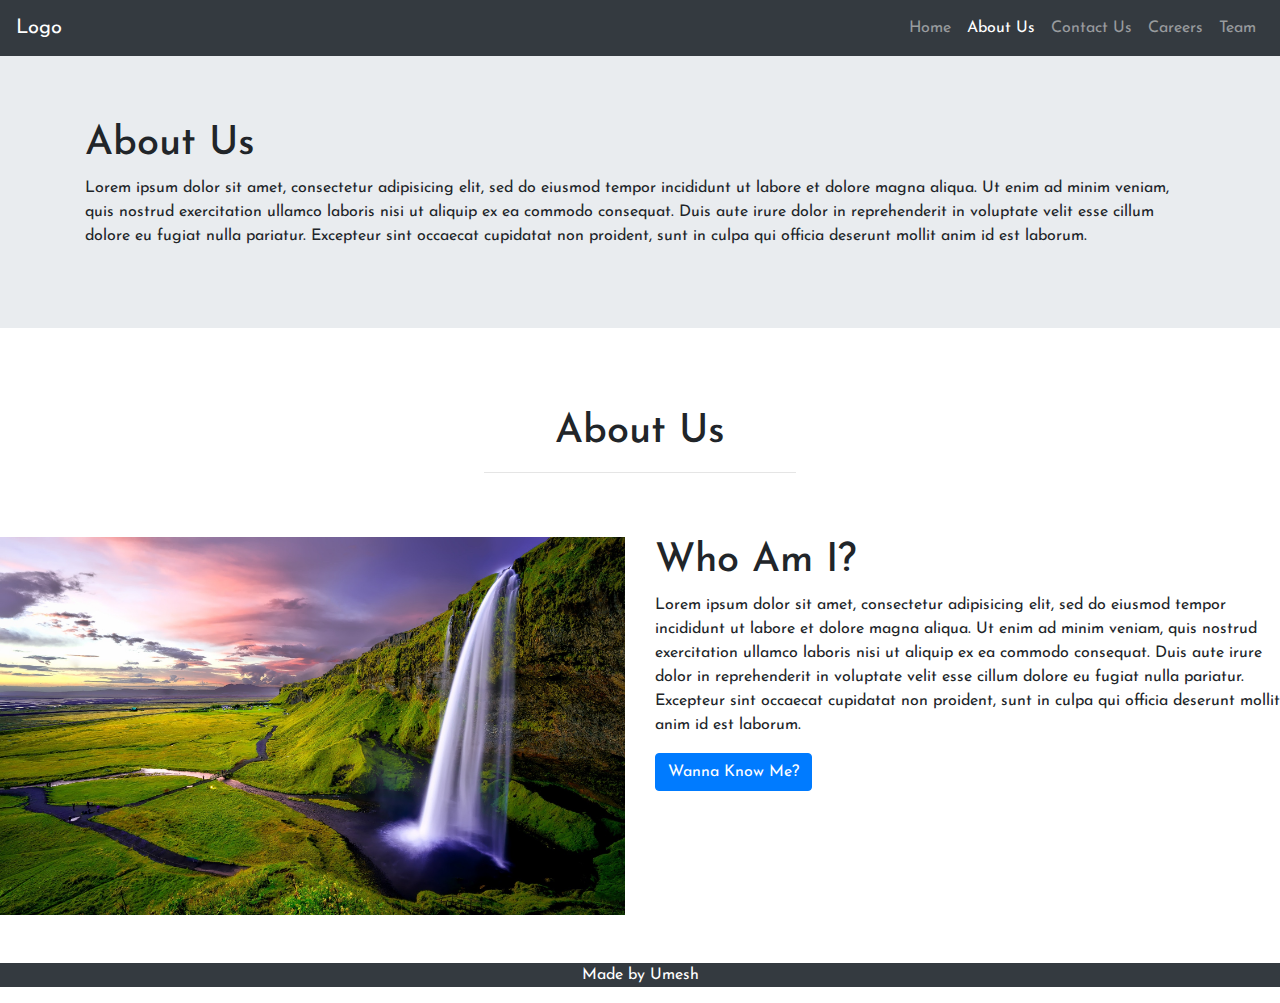
<file: about.html>
<!DOCTYPE html>
<html>
<head>
	<title>Bootstrap 4</title>
	<link rel="stylesheet" type="text/css" href="style.css">
	<link href="https://fonts.googleapis.com/css?family=Josefin+Sans&display=swap" rel="stylesheet">
	<meta charset="utf-8">
	<meta name="viewport" content="width=device-width,initial-scale=1">
	<link rel="stylesheet" href="https://maxcdn.bootstrapcdn.com/bootstrap/4.3.1/css/bootstrap.min.css">
</head>
<body>
<!-- <h1 class="text-center text-success text-capitalize font-weight-bold">welcome</h1> -->
<header>
	<nav class="navbar navbar-expand-lg navbar-dark bg-dark">
		  <a class="navbar-brand" href="/">Logo</a>
		  <button class="navbar-toggler" type="button" data-toggle="collapse" data-target="#navbarSupportedContent" aria-controls="navbarSupportedContent" aria-expanded="false" aria-label="Toggle navigation">
		    <span class="navbar-toggler-icon"></span>
		  </button>

		  <div class="collapse navbar-collapse" id="navbarSupportedContent">
		    <ul class="navbar-nav ml-auto">
		      <li class="nav-item">
		        <a class="nav-link" href="index.html">Home <span class="sr-only">(current)</span></a>
		      </li>
		      <li class="nav-item active">
		        <a class="nav-link" href="about.html">About Us</a>
		      </li>
			  <li class="nav-item">
		        <a class="nav-link" href="#">Contact Us</a>
		      </li>
			  <li class="nav-item">
		        <a class="nav-link" href="#">Careers</a>
		      </li>
			  <li class="nav-item">
		        <a class="nav-link" href="#">Team</a>
		      </li>
		    </ul>
		  </div>
	</nav>

	<div class="jumbotron jumbotron-fluid">
	  <div class="container">
	    <h1>About Us</h1>
	    <p>Lorem ipsum dolor sit amet, consectetur adipisicing elit, sed do eiusmod
	    tempor incididunt ut labore et dolore magna aliqua. Ut enim ad minim veniam,
	    quis nostrud exercitation ullamco laboris nisi ut aliquip ex ea commodo
	    consequat. Duis aute irure dolor in reprehenderit in voluptate velit esse
	    cillum dolore eu fugiat nulla pariatur. Excepteur sint occaecat cupidatat non
	    proident, sunt in culpa qui officia deserunt mollit anim id est laborum.</p>
	  </div>
	</div>
</header>

<section>
	<div class="container-fluid">
		<h1 class="text-center text-capitalize pt-5">About Us</h1>
		<hr class="w-25 mx-auto pb-5">
	</div>

	<div class="row mb-5">
		<div class="col-lg-6 col-md-6 col-sm-12">
			<img src="images/2.jpg" class="img-fluid">
		</div>
		<div class="col-lg-6 col-md-6 col-sm-12">
			<h1 class="text-capitalize">who am i?</h1>
			<p>Lorem ipsum dolor sit amet, consectetur adipisicing elit, sed do eiusmod
			tempor incididunt ut labore et dolore magna aliqua. Ut enim ad minim veniam,
			quis nostrud exercitation ullamco laboris nisi ut aliquip ex ea commodo
			consequat. Duis aute irure dolor in reprehenderit in voluptate velit esse
			cillum dolore eu fugiat nulla pariatur. Excepteur sint occaecat cupidatat non
			proident, sunt in culpa qui officia deserunt mollit anim id est laborum.</p>
			<button class="text-capitalize btn btn-primary text-white">wanna know me?</button>
		</div>
	</div>
</section>

<footer>
	<p class="text-center bg-dark text-white">Made by Umesh</p>
</footer>
</body>
</html>
</file>
<file: style.css>
/* Make the image fully responsive */
  .carousel-inner img {
    width: 100%;
    height: 100%;
  }

  *{
  	margin:0;
  	padding:0;
  	font-family: 'Josefin Sans', sans-serif;
  }
</file>
